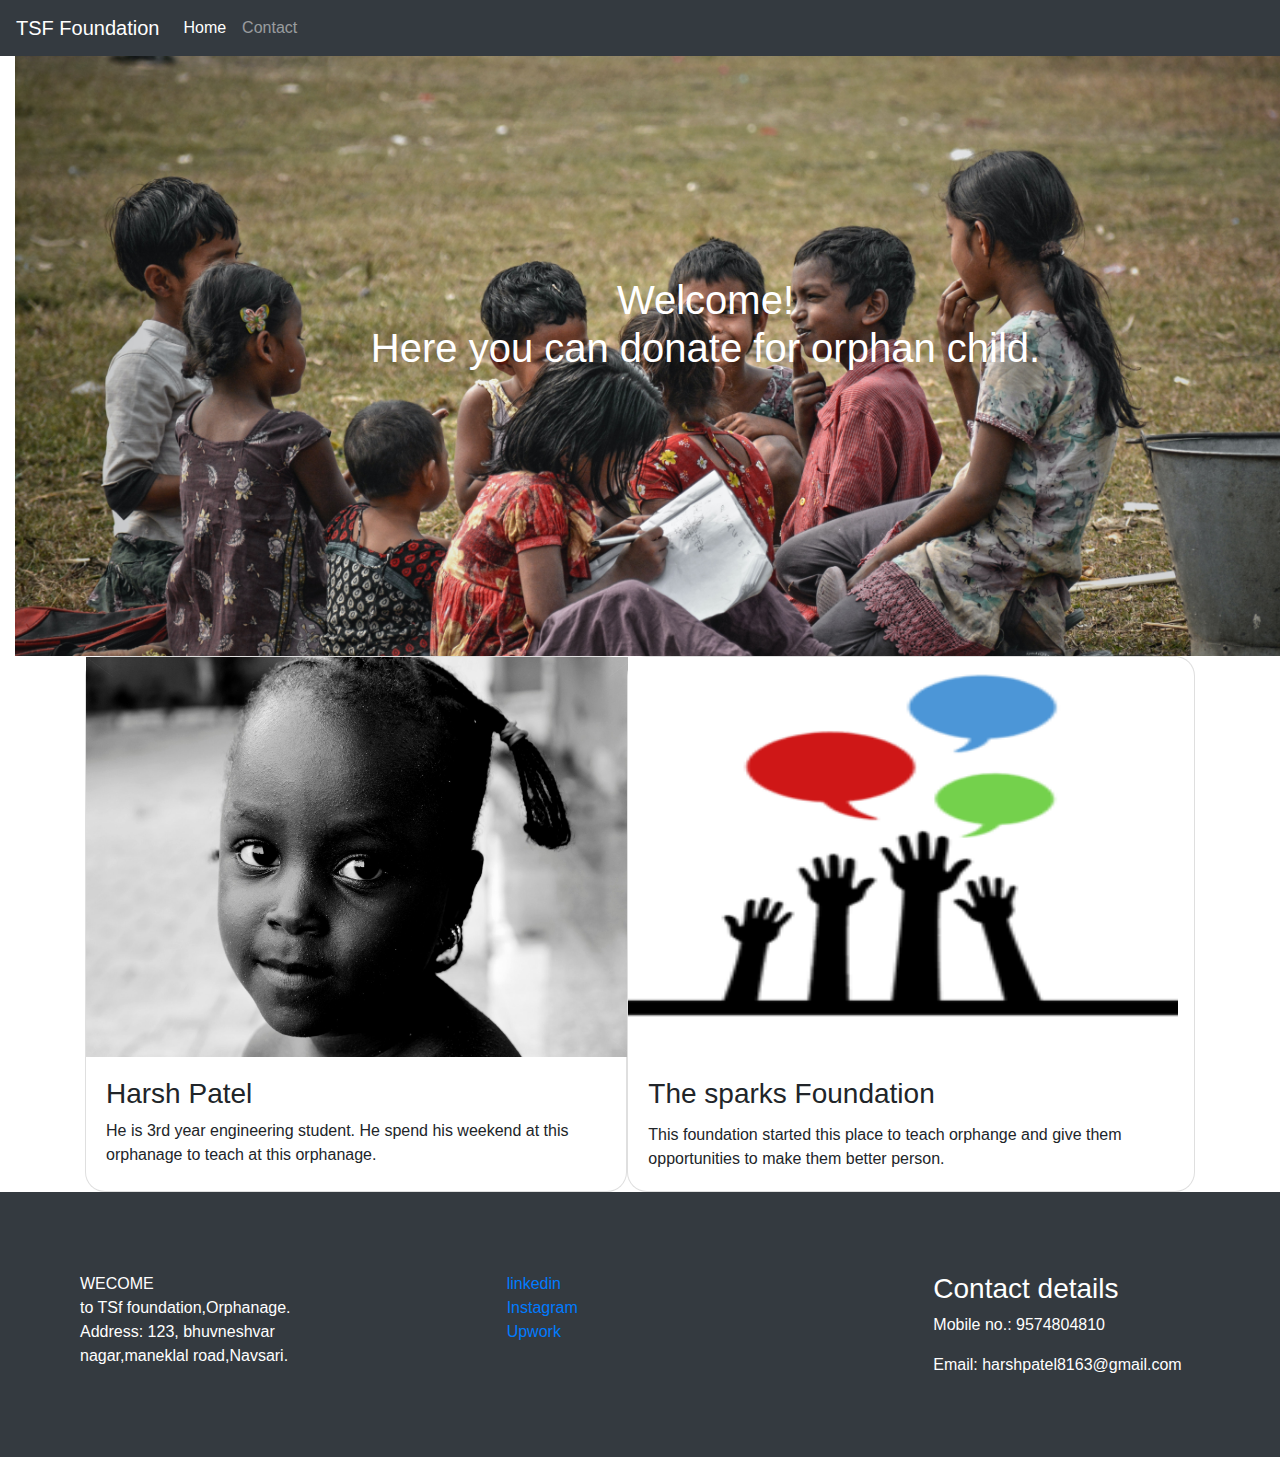
<file: index.html>
<!DOCTYPE html>
<html lang="en">
<head>
    <meta charset="UTF-8">
    <meta name="viewport" content="width=device-width, initial-scale=1.0">
    <link rel="stylesheet" href="https://stackpath.bootstrapcdn.com/bootstrap/4.4.1/css/bootstrap.min.css" integrity="sha384-Vkoo8x4CGsO3+Hhxv8T/Q5PaXtkKtu6ug5TOeNV6gBiFeWPGFN9MuhOf23Q9Ifjh" crossorigin="anonymous">
    <link rel="stylesheet" href="final.css">
    <title>Welcome to apna bank</title>
</head>
<body>
    <!-- navbar contact detail will be here -->
    <nav class="navbar navbar-expand-lg navbar-dark bg-dark navbar-right">
        <button class="navbar-toggler" type="button" data-toggle="collapse" data-target="#navbarTogglerDemo01" aria-controls="navbarTogglerDemo01" aria-expanded="false" aria-label="Toggle navigation">
          <span class="navbar-toggler-icon"></span>
        </button>
        <div class="collapse navbar-collapse" id="navbarTogglerDemo01">
          <a class="navbar-brand" href="#">TSF Foundation</a>
          <ul class="navbar-nav mr-auto mt-2 mt-lg-0">
            <li class="nav-item active">
              <a class="nav-link" href="#">Home <span class="sr-only">(current)</span></a>
            </li>
            <li class="nav-item">
              <a class="nav-link" href="contact.html">Contact</a>
            </li>
          </ul>
        </div>
      </nav>

    <!-- image change and the text dimension change -->
    <div class="container-fluid text-center">
        <div class="row g-0">
            <div class="col-xl-12">
                <div class="image image-responsive">
                    <h1>Welcome! <br>
                    Here you can donate for orphan child.</h1>
                    <form><script src="https://checkout.razorpay.com/v1/payment-button.js" data-payment_button_id="pl_GHNyLM5Q9BGvp9"> </script> </form>
                </div>
            </div>
        </div>
    </div>
    <!-- about us people and foundation  -->
    <!-- <div class="container-fluid">
        <div class="row">
            <div class="col-xl-6">
                <div class="card card-texture" >
                    <img src="pexels-muhammadtaha-ibrahim-ma'aji-2505397.jpg" alt="akhbs" style="height: 248px;">
                    <div class="card-body">
                        <h4 class="
                        card-title">Harsh Patel</h4>
                        <p class="card-text">
                            He is 3rd year engineering student. He spend his weekend at this orphanage to teach at this orphanage.
                        </p>
                    </div>
                </div>
            </div>
            <div class="col-lg-6">
                <div class="card">
                    <img src="tsf2.png" alt="hello there 2" >
                    <div class="card-body">
                        <h4 class="card-title">The sparks foundation.</h4>
                        <p class="card-text">
                            This foundation started this place to teach orphange and give them opportunities to make them better person.
                        </p>
                    </div>
                </div>
            </div>
        </div>
    </div> --> 
    <div class="container">
        <div class="people-info">
            <div class="card">
                <img class="image-flex img-responsive" src="pexels-muhammadtaha-ibrahim-ma'aji-2505397.jpg" alt="">
                <div class="card-body">
                    <h3>Harsh Patel</h3>
                    <p class="card-text">
                        He is 3rd year engineering student. He spend his weekend at this orphanage to teach at this orphanage.
                    </p>
                </div>
            </div>
            <div class="card">
                <img class="image-flex img-responsive" src="tsf2.png" alt="">
                <div class="card-body">
                    <h3 class="card-title">The sparks Foundation</h3>
                    <p class="card-text">This foundation started this place to teach orphange and give them opportunities to make them better person.

                    </p>
                </div>
            </div>
            

        </div>
    </div>
    <!-- footer -->
    <footer>
        <div class="container-fluid bg-dark myfooter">
            <div class="row">
                <div class="col-lg-4 intro">
                    <p>WECOME <br> to TSf foundation,Orphanage. 
                        <br>Address: 123, bhuvneshvar nagar,maneklal road,Navsari.
                    </p>
                </div>
                <div class="col-lg-4 links" id="conatcts">
                    <ul class="first-column">
                        <li><a href="#linkedin">linkedin</a></li>
                        <li><a href="#Instagram">Instagram</a></li>
                        <li><a href="#upwork">Upwork</a></li>
                    </ul>
                </div>
                <div class="col-lg-4 contacts">
                    <h3>Contact details</h3>
                    <ul>
                        <li><p>Mobile no.: 9574804810</p>
                           </li>
                        <li> <p>Email: harshpatel8163@gmail.com</p></li>
                    </ul>
                </div>
            </div>
        </div>
    </footer>
    <!-- Option 2: jQuery, Popper.js, and Bootstrap JS -->
    <script src="https://code.jquery.com/jquery-3.5.1.slim.min.js" integrity="sha384-DfXdz2htPH0lsSSs5nCTpuj/zy4C+OGpamoFVy38MVBnE+IbbVYUew+OrCXaRkfj" crossorigin="anonymous"></script>
    <script src="https://cdn.jsdelivr.net/npm/popper.js@1.16.1/dist/umd/popper.min.js" integrity="sha384-9/reFTGAW83EW2RDu2S0VKaIzap3H66lZH81PoYlFhbGU+6BZp6G7niu735Sk7lN" crossorigin="anonymous"></script>
    <script src="https://cdn.jsdelivr.net/npm/bootstrap@4.5.3/dist/js/bootstrap.min.js" integrity="sha384-w1Q4orYjBQndcko6MimVbzY0tgp4pWB4lZ7lr30WKz0vr/aWKhXdBNmNb5D92v7s" crossorigin="anonymous"></script>
</body>
</html>
</file>
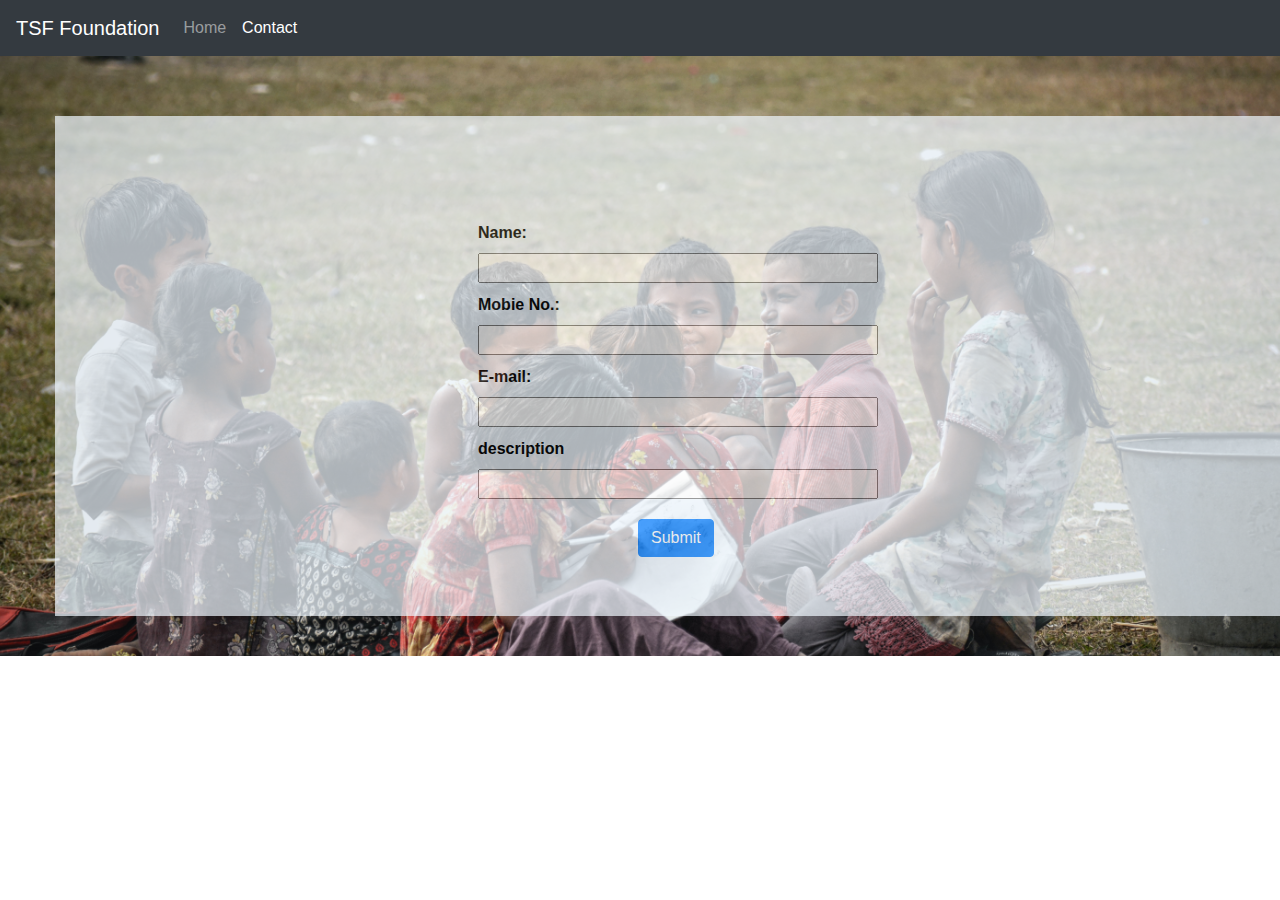
<file: contact.html>
<!DOCTYPE html>
<html lang="en">
  <head>
    <meta charset="UTF-8" />
    <meta http-equiv="X-UA-Compatible" content="IE=edge" />
    <meta name="viewport" content="width=device-width, initial-scale=1.0" />
    <link
      rel="stylesheet"
      href="https://stackpath.bootstrapcdn.com/bootstrap/4.4.1/css/bootstrap.min.css"
      integrity="sha384-Vkoo8x4CGsO3+Hhxv8T/Q5PaXtkKtu6ug5TOeNV6gBiFeWPGFN9MuhOf23Q9Ifjh"
      crossorigin="anonymous"
    />
    <link rel="stylesheet" href="final.css" />
    <title>Contact Form</title>
  </head>
  <body>
    <nav class="navbar navbar-expand-lg navbar-dark bg-dark navbar-right">
      <button
        class="navbar-toggler"
        type="button"
        data-toggle="collapse"
        data-target="#navbarTogglerDemo01"
        aria-controls="navbarTogglerDemo01"
        aria-expanded="false"
        aria-label="Toggle navigation"
      >
        <span class="navbar-toggler-icon"></span>
      </button>
      <div class="collapse navbar-collapse" id="navbarTogglerDemo01">
        <a class="navbar-brand" href="#">TSF Foundation</a>
        <ul class="navbar-nav mr-auto mt-2 mt-lg-0">
          <li class="nav-item">
            <a class="nav-link" href="index.html"
              >Home <span class="sr-only">(current)</span></a
            >
          </li>
          <li class="nav-item active">
            <a class="nav-link" href="contact.html">Contact</a>
          </li>
        </ul>
      </div>
    </nav>
    <main class="conatiner-fluid">
      <section class="row">
        <div class="image image-responsive">
          <div class="form-bg">
            <form action="" class="form">
              <div class="name-input">
                <label for="name">Name:</label>
                <input type="text" />
              </div>
              <div class="mobile-input">
                <label for="mobile">Mobie No.:</label>
                <input type="number" name="mobieno" id="" />
              </div>
              <div class="email-input">
                <label for="email">E-mail:</label>
                <input type="email" />
              </div>
              <div class="desc-input">
                <label for="description">description</label>
                <input type="text" />
              </div>
              <div class="button-input">
                <button class="btn btn-primary button">Submit</button>
              </div>
            </form>
          </div>
        </div>
      </section>
    </main>
  </body>
</html>
</file>
<file: final.css>
* {
  margin: 0px;
  padding-right: 0px;
  padding-left: 0px;
}
.image {
  height: 600px;
  width: 1381px;
  background-image: url("pexels-photo-grapher-1440388.jpg");
  background-position: center;
  background-size: cover;
  background-repeat: no-repeat;
}
h1 {
  padding-top: 220px;
  color: white;
}
.people-info {
  display: flex;
  justify-content: space-between;
}
.card {
  border-radius: 20px;
}
.image-flex {
  height: 400px;
  width: 550px;
}
.myfooter {
  height: 265px;
  width: auto;
  color: white;
}
.intro,
.links,
.contacts {
  height: 245px;
  padding: 80px;
  /* margin: 5px 10px 5px 10px;
  padding: 4px; */
}
li {
  list-style: none;
}
@media screen and (max-width: 991px) {
  .myfooter {
    height: 795px;
    width: 100%;
  }
}
.form-bg {
  height: 500px;
  width: 1247px;
  margin: 60px 70px;
  padding: 74px 330px;
  background-color: aliceblue;
  opacity: 0.7;
}
form {
  color: black;
  font-weight: 800;
}
.form {
  padding: 21px;
  margin-left: 37px;
}
.name-input,
.mobile-input,
.email-input,
.desc-input {
  margin: 10px 35px;
}
input {
  width: 400px;
}
.button-input {
  margin: 10px 35px;
  padding: 10px;
}
.button {
  margin-left: 150px;
}
@media screen and (max-width: 840px) {
  .form-bg {
    margin: 30px 70px;
    padding: 76px 20px;
    height: 500px;
    width: 495px;
  }
  input {
    width: 380px;
  }
  .form {
    padding: 0px;
    margin-left: 17px;
  }
}
</file>
